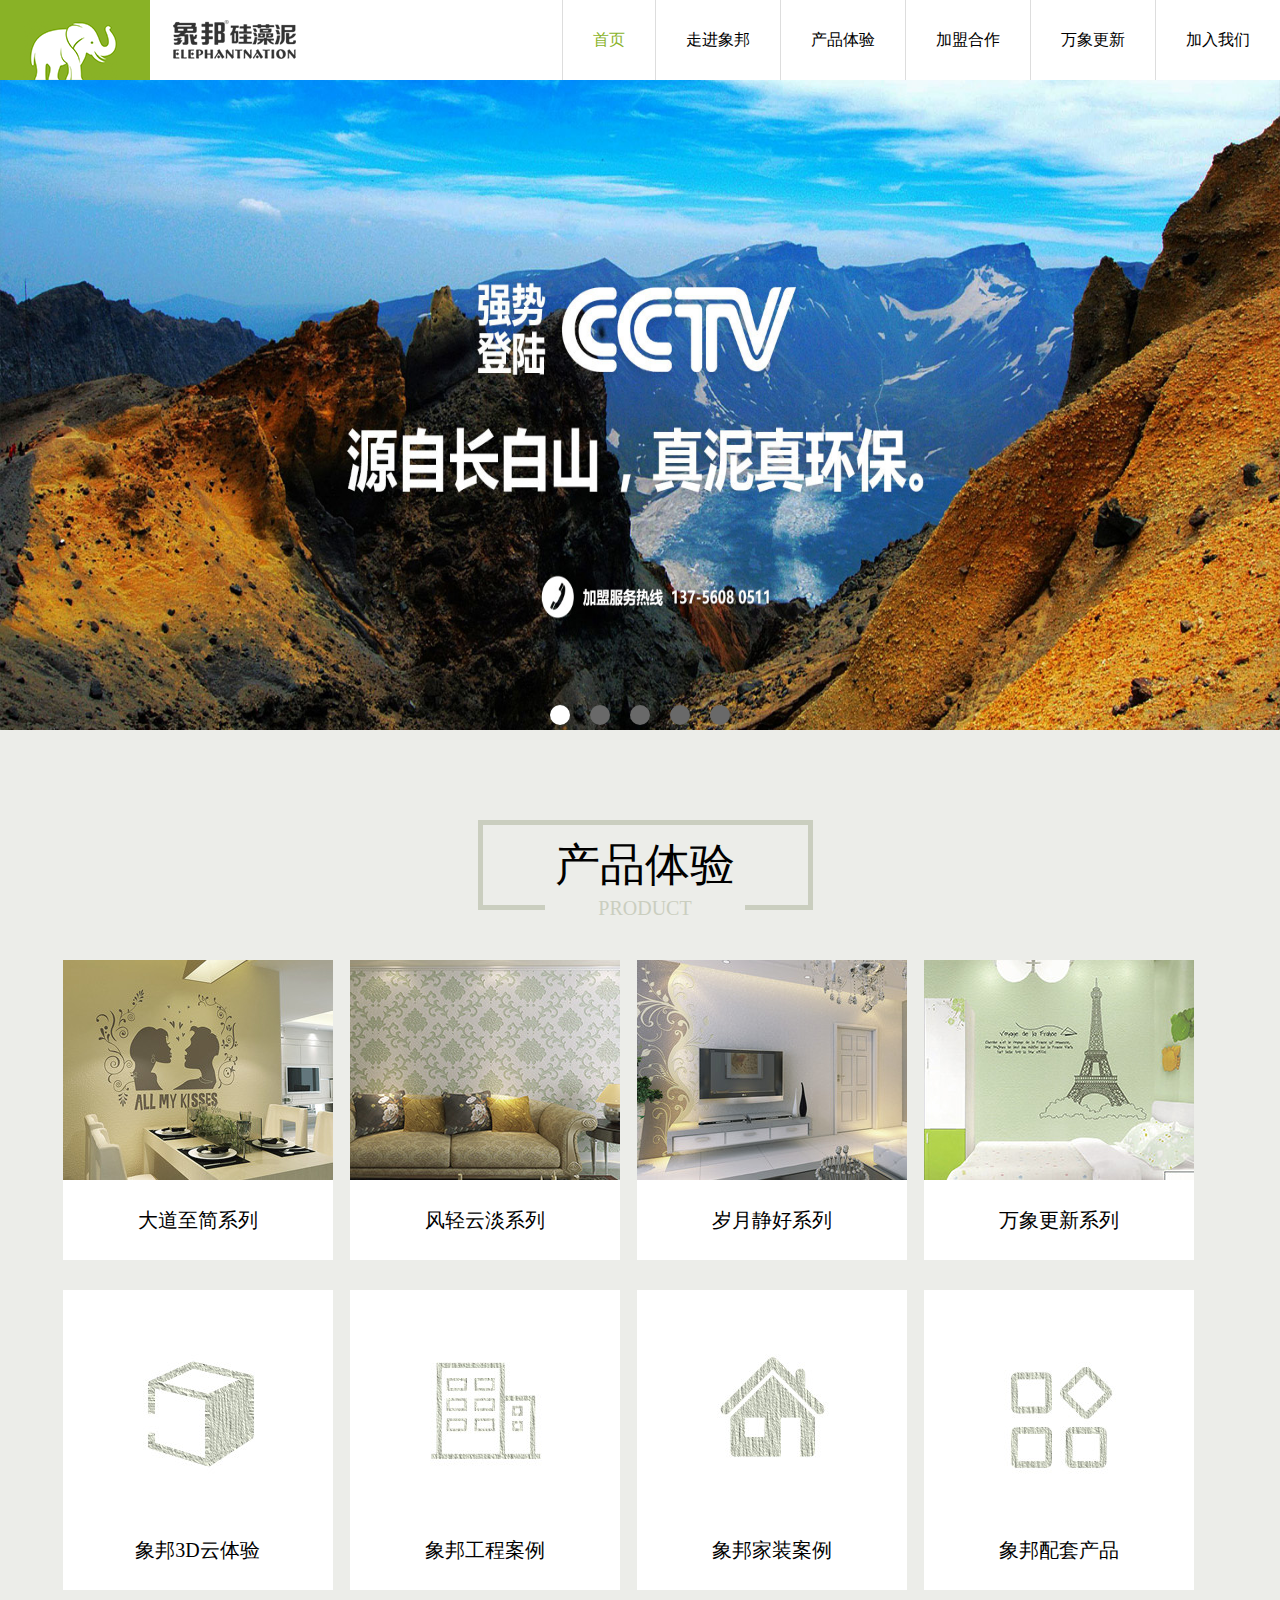
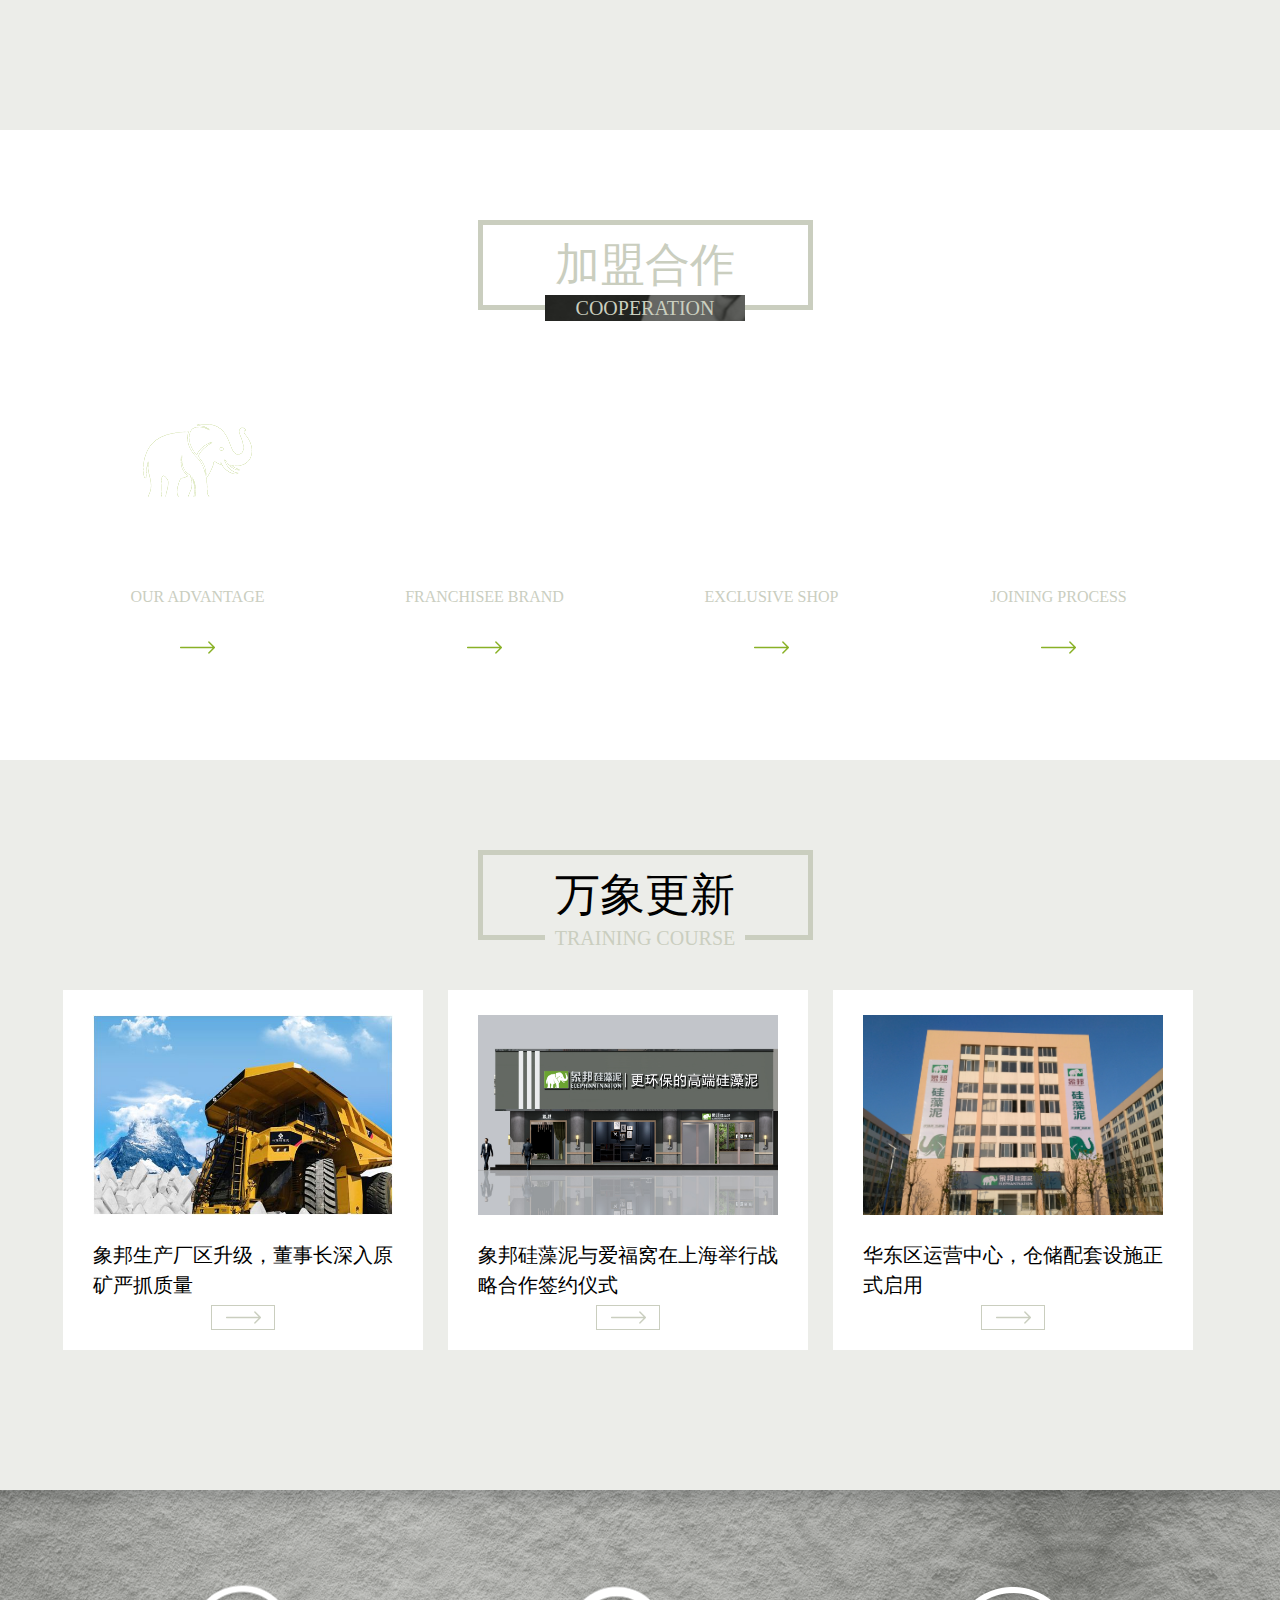
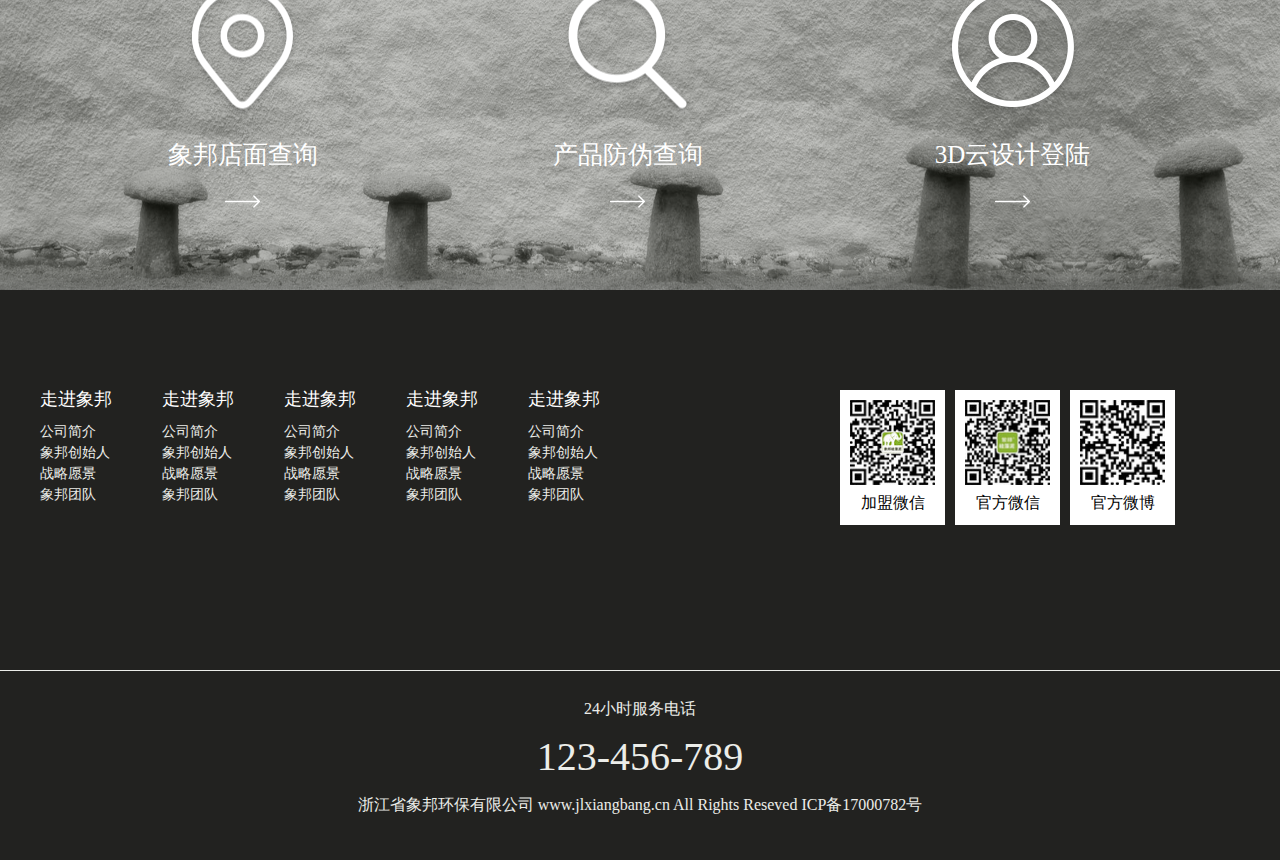
<file: html/index.html>
<!DOCTYPE html>
<html>
	<head>
		<meta charset="UTF-8">
		<meta name="author" content="WangXiaoKai"/>
		<title>首页</title>
		<link rel="stylesheet" href="../css/reset.css" />
		<link rel="stylesheet" type="text/css" href="../css/index.css"/>
	</head>
	<body>
		<div id="bigDiv">
			<!--头部导航栏开始-->
			<header>
				<img src="../imgs/logo.png"/>
				<ul>
					<li ><a href="index.html" style="color: #89B227;"><b>首页</b></a></li>
					<li><a href="introduce.html"><b>走进象邦</b></a></li>
					<li><a href="product.html"><b>产品体验</b></a></li>
					<li><a href="#"><b>加盟合作</b></a></li>
					<li><a href="#"><b>万象更新</b></a></li>
					<li><a href="#"><b>加入我们</b></a></li>
				</ul>
			</header>
			<!--导航栏结束-->
			<!--轮播图开始-->
			<section id="section01">
				<div>
					<a href="#"><img src="../imgs/1494207839.jpg"/></a>
					<a href="#"><img src="../imgs/1494207847.jpg"/></a>
					<a href="#"><img src="../imgs/1496745794.jpg"/></a>
					<a href="#"><img src="../imgs/1496747704.jpg"/></a>
					<a href="#"><img src="../imgs/1496748729.jpg"/></a>
					<a href="#"><img src="../imgs/1494207839.jpg"/></a>
				</div>
				<ul class="yuanDian">
					<li  style="background-color: white;"><a href="javascript:void(0)"></a></li>
					<li><a href="javascript:void(0)"></a></li>
					<li><a href="javascript:void(0)"></a></li>
					<li><a href="javascript:void(0)"></a></li>
					<li><a href="javascript:void(0)"></a></li>
				</ul>
			</section>
			<!--轮播图结束-->
			<!--产品体验区开始-->
			<section id="section02">
				<div class="big">
					<b>产品体验</b>
					<div class="small">
						<b>PRODUCT</b>
					</div>
				</div>
				<div class="show1">
					<ul>
						<a href="#">
							<li>
								<div><img src="../imgs/img1.jpg"/></div>
								<p>大道至简系列</p>
							</li>
						</a>
						<a href="#">
							<li>
								<div><img src="../imgs/img2.jpg"/></div>
								<p>风轻云淡系列</p>
							</li>
						</a>
						<a href="">
							<li>
								<div><img src="../imgs/img3.jpg"/></div>
								<p>岁月静好系列</p>
							</li>
						</a>
						<a href="#">
							<li>
								<div><img src="../imgs/img4.jpg"/></div>
								<p>万象更新系列</p>
							</li>
						</a>
					</ul>
				</div>
				<div class="show2">
					<ul>
						<a href="#">
							<li>
								<div><img src="../imgs/img5.jpg" id="pic5"/></div>
								<p>象邦3D云体验</p>
							</li>
						</a>
						<a href="#">
							<li>
								<div><img src="../imgs/img6.jpg" id="pic6"/></div>
								<p>象邦工程案例</p>
							</li>
						</a>
						<a href="">
							<li>
								<div><img src="../imgs/img7.jpg" id="pic7"/></div>
								<p>象邦家装案例</p>
							</li>
						</a>
						<a href="#">
							<li>
								<div><img src="../imgs/img8.jpg" id="pic8"/></div>
								<p>象邦配套产品</p>
							</li>
						</a>
					</ul>
				</div>
			</section>
			<!--产品体验区结束-->
			<!--加盟合作区开始-->
			<section id="section03">
				<div class="big">
					<b>加盟合作</b>
					<div class="small">
						<b>COOPERATION</b>
					</div>
				</div>
				<ul class="show">
					<a href="#">
						<li class="li1">
							<div class="pic1" style="background: url(../imgs/icon1.png) center center no-repeat"></div>
							<div class="foot">
								<p>OUR ADVANTAGE</p>
								<div style="background: url(../imgs/jt.png) center center no-repeat;"></div>
							</div>
						</li>
					</a>
					<a href="#">
						<li class="li2">
							<div class="pic2" style="background: url(../imgs/icon2.png) center center no-repeat"></div>
							<div class="foot">
								<p>FRANCHISEE BRAND</p>
								<div style="background: url(../imgs/jt.png) center center no-repeat;"></div>
							</div>
						</li>
					</a>
					<a href="#">
						<li class="li3">
							<div class="pic3" style="background: url(../imgs/icon3.png) center center no-repeat"></div>
							<div class="foot">
								<p>EXCLUSIVE SHOP</p>
								<div style="background: url(../imgs/jt.png) center center no-repeat;"></div>
							</div>
						</li>
					</a>
					<a href="#">
						<li class="li4">
							<div class="pic4" style="background: url(../imgs/icon4.png) center center no-repeat"></div>
							<div class="foot">
								<p>JOINING PROCESS</p>
								<div style="background: url(../imgs/jt.png) center center no-repeat;"></div>
							</div>
						</li>
					</a>
				</ul>
			</section>
			<!--加盟合作区结束-->
			<!--万象更新区开始-->
			<section id="section04">
				<div class="big">
					<b>万象更新</b>
					<div class="small">
						<b>TRAINING COURSE</b>
					</div>
				</div>
				<ul class="show">
					<li>
						<div class="pic" style="background: url(../imgs/1496749222.jpg) no-repeat;  background-size:100%100%;"></div>
						<p>象邦生产厂区升级，董事长深入原矿严抓质量</p>
						<div class="jt jt1"></div>
						<a href="#"></a>
					</li>
					<li>
						<div class="pic" style="background: url(../imgs/1496749773.jpg) no-repeat;  background-size:100%100%;"></div>
						<p>象邦硅藻泥与爱福窝在上海举行战略合作签约仪式</p>
						<div class="jt jt2"></div>
						<a href="#"></a>
					</li>
					<li>
						<div class="pic" style="background: url(../imgs/1496909554.jpg) no-repeat;  background-size:100%100%;"></div>
						<p>华东区运营中心，仓储配套设施正式启用</p>
						<div class="jt jt3"></div>
						<a href="#"></a>
					</li>
				</ul>
			</section>
			<!--万象更新区结束-->
			<!--查询区域开始-->
			<section id="section05">
				<ul>
					<li>
						<a href="#">
							<div class="icon icon1"></div>
							<div class="wenzi"><b>象邦店面查询</b></div>
							<div class="jt"></div>
						</a>
					</li>
					<li>
						<a href="#">
							<div class="icon icon2"></div>
							<div class="wenzi"><b>产品防伪查询</b></div>
							<div class="jt"></div>
						</a>
					</li>
					<li>
						<a href="#">
							<div class="icon icon3"></div>
							<div class="wenzi"><b>3D云设计登陆</b></div>
							<div class="jt"></div>
						</a>
					</li>
				</ul>
			</section>
			<!--查询区域结束-->
			<!--页脚部分开始-->
			<footer>
				<div class="foot1">
					<div class="contain">
						<aside class="left">
							<dl>
								<dt><a href="#"><b>走进象邦</b></a></dt>
								<dd><a href="#">公司简介</a></dd>
								<dd><a href="#">象邦创始人</a></dd>
								<dd><a href="#">战略愿景</a></dd>
								<dd><a href="#">象邦团队</a></dd>
							</dl>
							<dl>
								<dt><a href="#"><b>走进象邦</b></a></dt>
								<dd><a href="#">公司简介</a></dd>
								<dd><a href="#">象邦创始人</a></dd>
								<dd><a href="#">战略愿景</a></dd>
								<dd><a href="#">象邦团队</a></dd>
							</dl>
							<dl>
								<dt><a href="#"><b>走进象邦</b></a></dt>
								<dd><a href="#">公司简介</a></dd>
								<dd><a href="#">象邦创始人</a></dd>
								<dd><a href="#">战略愿景</a></dd>
								<dd><a href="#">象邦团队</a></dd>
							</dl>
							<dl>
								<dt><a href="#"><b>走进象邦</b></a></dt>
								<dd><a href="#">公司简介</a></dd>
								<dd><a href="#">象邦创始人</a></dd>
								<dd><a href="#">战略愿景</a></dd>
								<dd><a href="#">象邦团队</a></dd>
							</dl>
							<dl>
								<dt><a href="#"><b>走进象邦</b></a></dt>
								<dd><a href="#">公司简介</a></dd>
								<dd><a href="#">象邦创始人</a></dd>
								<dd><a href="#">战略愿景</a></dd>
								<dd><a href="#">象邦团队</a></dd>
							</dl>
						</aside>
						<aside class="right">
							<ul>
								<li>
									<div class="ewm" style="background: url(../imgs/ewm1.jpg) no-repeat;background-size: 100% 100%;"></div>
									<p>加盟微信</p>
								</li>
								<li>
									<div class="ewm" style="background: url(../imgs/ewm2.jpg) no-repeat;background-size: 100% 100%;"></div>
									<p>官方微信</p>
								</li>
								<li>
									<div class="ewm" style="background: url(../imgs/ewm3.jpg) no-repeat;background-size: 100% 100%;"></div>
									<p>官方微博</p>
								</li>
							</ul>
						</aside>
					</div>
				</div>
				<div class="foot2">
					<div class="contain">
						<p style="margin-top: 30px;">24小时服务电话</p>
						<p style="font-size: 40px;margin-top: 20px;">123-456-789</p>
						<p style="margin-top: 20px;">浙江省象邦环保有限公司 www.jlxiangbang.cn All Rights Reseved ICP备17000782号</p>
					</div>
				</div>
			</footer>
			<!--页脚部分结束-->
		</div>
		<script src="../js/jquery-3.2.1.min.js" type="text/javascript"></script>
		<script src="../js/index.js" type="text/javascript"></script>
	</body>
</html>
</file>
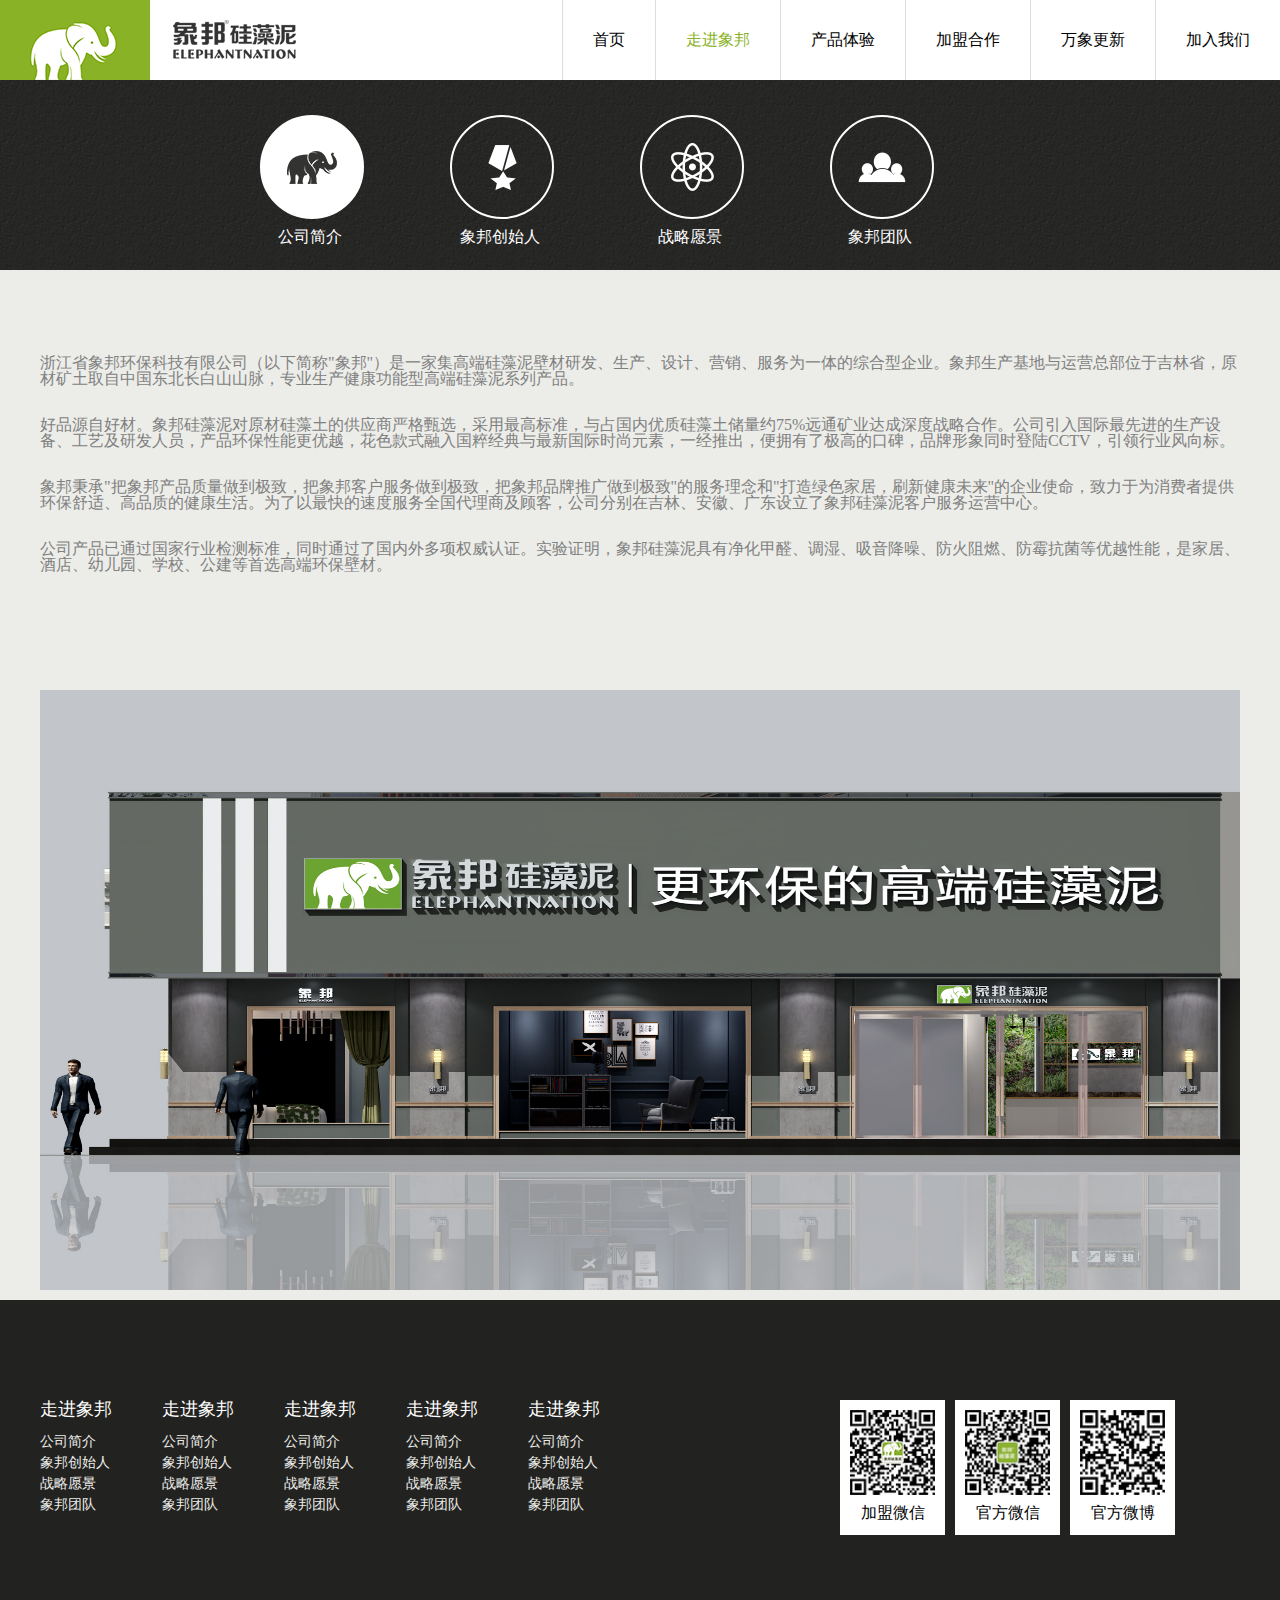
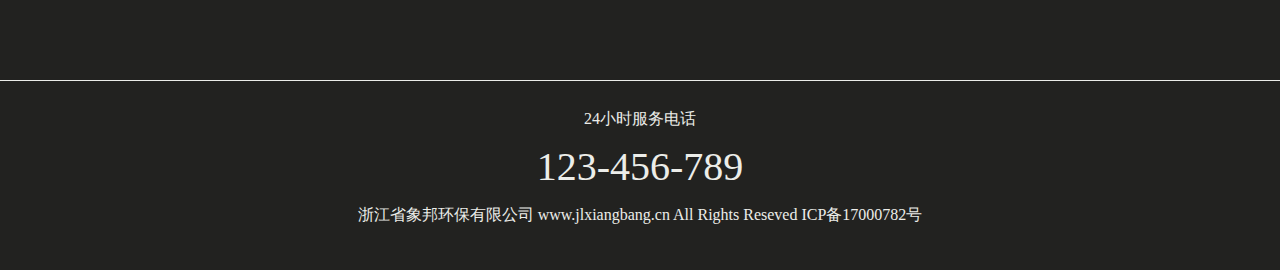
<file: html/introduce.html>
<!DOCTYPE html>
<html>
	<head>
		<meta charset="UTF-8">
		<title>走进象邦</title>
		<link rel="stylesheet" href="../css/reset.css" />
		<link rel="stylesheet" type="text/css" href="../css/index.css"/>
	</head>
	<body>
		<div id="bigDiv">
			<!--导航栏开始-->
			<header>
				<img src="../imgs/logo.png"/>
				<ul>
					<li><a href="index.html"><b>首页</b></a></li>
					<li><a href="introduce.html" style="color: #89B227;"><b>走进象邦</b></a></li>
					<li><a href="product.html"><b>产品体验</b></a></li>
					<li><a href="#"><b>加盟合作</b></a></li>
					<li><a href="#"><b>万象更新</b></a></li>
					<li><a href="#"><b>加入我们</b></a></li>
				</ul>
			</header>
			<!--导航栏结束-->
			<!--页内切换logo开始-->
			<section id="section10">
				<ul>
					<li>
						<a href="javascript:void(0)">
							<div class="pic1 pic"></div>
							<p>公司简介</p>
						</a>
					</li>
					<li>
						<a href="javascript:void(0)">
							<div class="pic2 pic"></div>
							<p>象邦创始人</p>
						</a>
					</li>
					<li>
						<a href="javascript:void(0)">
							<div class="pic3 pic"></div>
							<p>战略愿景</p>
						</a>
					</li>
					<li>
						<a href="javascript:void(0)">
							<div class="pic4 pic"></div>
							<p>象邦团队</p>
						</a>
					</li>
				</ul>
			</section>
			<!--页内切换logo结束-->
			<!--介绍区域开始-->
			<section id="section11" class="introduce">
				<div class="text">
					<p>浙江省象邦环保科技有限公司（以下简称"象邦"）是一家集高端硅藻泥壁材研发、生产、设计、营销、服务为一体的综合型企业。象邦生产基地与运营总部位于吉林省，原材矿土取自中国东北长白山山脉，专业生产健康功能型高端硅藻泥系列产品。</p>
					<p>好品源自好材。象邦硅藻泥对原材硅藻土的供应商严格甄选，采用最高标准，与占国内优质硅藻土储量约75%远通矿业达成深度战略合作。公司引入国际最先进的生产设备、工艺及研发人员，产品环保性能更优越，花色款式融入国粹经典与最新国际时尚元素，一经推出，便拥有了极高的口碑，品牌形象同时登陆CCTV，引领行业风向标。</p>
					<p>象邦秉承"把象邦产品质量做到极致，把象邦客户服务做到极致，把象邦品牌推广做到极致"的服务理念和"打造绿色家居，刷新健康未来"的企业使命，致力于为消费者提供环保舒适、高品质的健康生活。为了以最快的速度服务全国代理商及顾客，公司分别在吉林、安徽、广东设立了象邦硅藻泥客户服务运营中心。</p>
					<p>公司产品已通过国家行业检测标准，同时通过了国内外多项权威认证。实验证明，象邦硅藻泥具有净化甲醛、调湿、吸音降噪、防火阻燃、防霉抗菌等优越性能，是家居、酒店、幼儿园、学校、公建等首选高端环保壁材。</p>
				</div>
				<div class="pic"></div>
			</section>
			<section id="section12" class="introduce">
				<div class="text" style="color: black;">
					<p>浙江省象邦环保科技有限公司（以下简称"象邦"）是一家集高端硅藻泥壁材研发、生产、设计、营销、服务为一体的综合型企业。象邦生产基地与运营总部位于吉林省，原材矿土取自中国东北长白山山脉，专业生产健康功能型高端硅藻泥系列产品。</p>
					<p>好品源自好材。象邦硅藻泥对原材硅藻土的供应商严格甄选，采用最高标准，与占国内优质硅藻土储量约75%远通矿业达成深度战略合作。公司引入国际最先进的生产设备、工艺及研发人员，产品环保性能更优越，花色款式融入国粹经典与最新国际时尚元素，一经推出，便拥有了极高的口碑，品牌形象同时登陆CCTV，引领行业风向标。</p>
					<p>象邦秉承"把象邦产品质量做到极致，把象邦客户服务做到极致，把象邦品牌推广做到极致"的服务理念和"打造绿色家居，刷新健康未来"的企业使命，致力于为消费者提供环保舒适、高品质的健康生活。为了以最快的速度服务全国代理商及顾客，公司分别在吉林、安徽、广东设立了象邦硅藻泥客户服务运营中心。</p>
					<p>公司产品已通过国家行业检测标准，同时通过了国内外多项权威认证。实验证明，象邦硅藻泥具有净化甲醛、调湿、吸音降噪、防火阻燃、防霉抗菌等优越性能，是家居、酒店、幼儿园、学校、公建等首选高端环保壁材。</p>
				</div>
				<div class="pic" style="background-image: url(../imgs/bg8.jpg);"></div>
			</section>
			<section id="section13" class="introduce">
				<div class="text" style="color: green;">
					<p>浙江省象邦环保科技有限公司（以下简称"象邦"）是一家集高端硅藻泥壁材研发、生产、设计、营销、服务为一体的综合型企业。象邦生产基地与运营总部位于吉林省，原材矿土取自中国东北长白山山脉，专业生产健康功能型高端硅藻泥系列产品。</p>
					<p>好品源自好材。象邦硅藻泥对原材硅藻土的供应商严格甄选，采用最高标准，与占国内优质硅藻土储量约75%远通矿业达成深度战略合作。公司引入国际最先进的生产设备、工艺及研发人员，产品环保性能更优越，花色款式融入国粹经典与最新国际时尚元素，一经推出，便拥有了极高的口碑，品牌形象同时登陆CCTV，引领行业风向标。</p>
					<p>象邦秉承"把象邦产品质量做到极致，把象邦客户服务做到极致，把象邦品牌推广做到极致"的服务理念和"打造绿色家居，刷新健康未来"的企业使命，致力于为消费者提供环保舒适、高品质的健康生活。为了以最快的速度服务全国代理商及顾客，公司分别在吉林、安徽、广东设立了象邦硅藻泥客户服务运营中心。</p>
					<p>公司产品已通过国家行业检测标准，同时通过了国内外多项权威认证。实验证明，象邦硅藻泥具有净化甲醛、调湿、吸音降噪、防火阻燃、防霉抗菌等优越性能，是家居、酒店、幼儿园、学校、公建等首选高端环保壁材。</p>
				</div>
				<div class="pic"></div>
			</section>
			<section id="section14" class="introduce">
				<div class="text" style="color: red;">
					<p>浙江省象邦环保科技有限公司（以下简称"象邦"）是一家集高端硅藻泥壁材研发、生产、设计、营销、服务为一体的综合型企业。象邦生产基地与运营总部位于吉林省，原材矿土取自中国东北长白山山脉，专业生产健康功能型高端硅藻泥系列产品。</p>
					<p>好品源自好材。象邦硅藻泥对原材硅藻土的供应商严格甄选，采用最高标准，与占国内优质硅藻土储量约75%远通矿业达成深度战略合作。公司引入国际最先进的生产设备、工艺及研发人员，产品环保性能更优越，花色款式融入国粹经典与最新国际时尚元素，一经推出，便拥有了极高的口碑，品牌形象同时登陆CCTV，引领行业风向标。</p>
					<p>象邦秉承"把象邦产品质量做到极致，把象邦客户服务做到极致，把象邦品牌推广做到极致"的服务理念和"打造绿色家居，刷新健康未来"的企业使命，致力于为消费者提供环保舒适、高品质的健康生活。为了以最快的速度服务全国代理商及顾客，公司分别在吉林、安徽、广东设立了象邦硅藻泥客户服务运营中心。</p>
					<p>公司产品已通过国家行业检测标准，同时通过了国内外多项权威认证。实验证明，象邦硅藻泥具有净化甲醛、调湿、吸音降噪、防火阻燃、防霉抗菌等优越性能，是家居、酒店、幼儿园、学校、公建等首选高端环保壁材。</p>
				</div>
				<div class="pic" style="background-image: url(../imgs/bg8.jpg);"></div>
			</section>
			<!--介绍区域结束-->
			<!--页脚部分开始-->
			<footer>
				<div class="foot1">
						<div class="contain">
							<aside class="left">
								<dl>
									<dt><a href="#"><b>走进象邦</b></a></dt>
									<dd><a href="#">公司简介</a></dd>
									<dd><a href="#">象邦创始人</a></dd>
									<dd><a href="#">战略愿景</a></dd>
									<dd><a href="#">象邦团队</a></dd>
								</dl>
								<dl>
									<dt><a href="#"><b>走进象邦</b></a></dt>
									<dd><a href="#">公司简介</a></dd>
									<dd><a href="#">象邦创始人</a></dd>
									<dd><a href="#">战略愿景</a></dd>
									<dd><a href="#">象邦团队</a></dd>
								</dl>
								<dl>
									<dt><a href="#"><b>走进象邦</b></a></dt>
									<dd><a href="#">公司简介</a></dd>
									<dd><a href="#">象邦创始人</a></dd>
									<dd><a href="#">战略愿景</a></dd>
									<dd><a href="#">象邦团队</a></dd>
								</dl>
								<dl>
									<dt><a href="#"><b>走进象邦</b></a></dt>
									<dd><a href="#">公司简介</a></dd>
									<dd><a href="#">象邦创始人</a></dd>
									<dd><a href="#">战略愿景</a></dd>
									<dd><a href="#">象邦团队</a></dd>
								</dl>
								<dl>
									<dt><a href="#"><b>走进象邦</b></a></dt>
									<dd><a href="#">公司简介</a></dd>
									<dd><a href="#">象邦创始人</a></dd>
									<dd><a href="#">战略愿景</a></dd>
									<dd><a href="#">象邦团队</a></dd>
								</dl>
							</aside>
							<aside class="right">
								<ul>
									<li>
										<div class="ewm" style="background: url(../imgs/ewm1.jpg) no-repeat;background-size: 100% 100%;"></div>
										<p>加盟微信</p>
									</li>
									<li>
										<div class="ewm" style="background: url(../imgs/ewm2.jpg) no-repeat;background-size: 100% 100%;"></div>
										<p>官方微信</p>
									</li>
									<li>
										<div class="ewm" style="background: url(../imgs/ewm3.jpg) no-repeat;background-size: 100% 100%;"></div>
										<p>官方微博</p>
									</li>
								</ul>
							</aside>
						</div>
					</div>
					<div class="foot2">
						<div class="contain">
							<p style="margin-top: 30px;">24小时服务电话</p>
							<p style="font-size: 40px;margin-top: 20px;">123-456-789</p>
							<p style="margin-top: 20px;">浙江省象邦环保有限公司 www.jlxiangbang.cn All Rights Reseved ICP备17000782号</p>
						</div>
					</div>
			</footer>
			<!--页脚部分结束-->
		</div>
		<script type="text/javascript" src="../js/jquery-3.2.1.min.js" ></script>
		<script type="text/javascript" src="../js/index.js" ></script>
	</body>
</html>
</file>
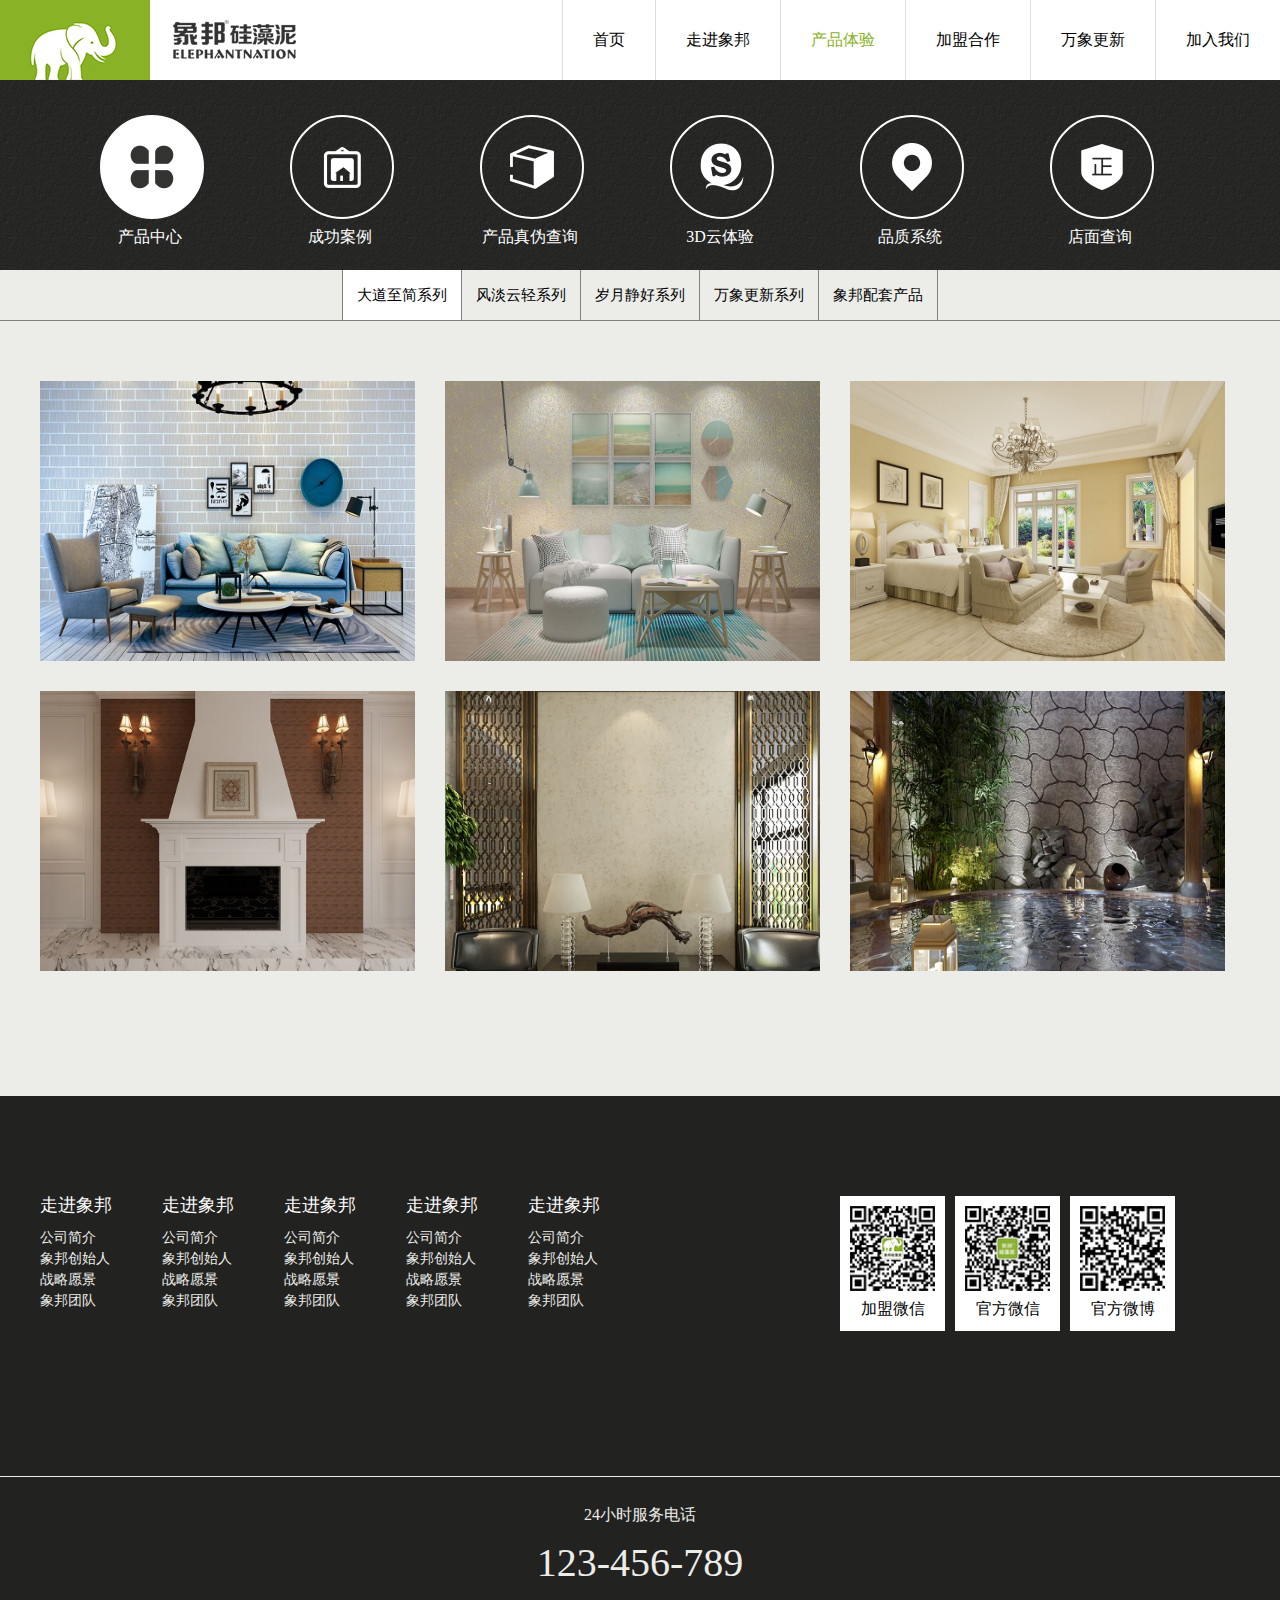
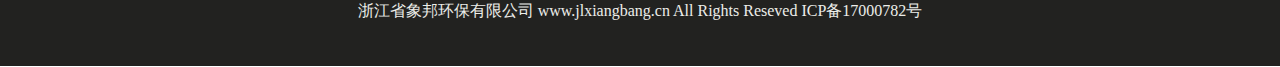
<file: html/product.html>
<!DOCTYPE html>
<html>
	<head>
		<meta charset="UTF-8">
		<title>产品体验</title>
		<link rel="stylesheet" href="../css/reset.css" />
		<link rel="stylesheet" type="text/css" href="../css/index.css"/>
	</head>
	<body>
		<div id="bigDiv">
			<!--头部导航栏开始-->
			<header>
				<img src="../imgs/logo.png"/>
				<ul>
					<li ><a href="index.html"><b>首页</b></a></li>
					<li><a href="introduce.html"><b>走进象邦</b></a></li>
					<li><a href="product.html" style="color: #89B227;"><b>产品体验</b></a></li>
					<li><a href="#"><b>加盟合作</b></a></li>
					<li><a href="#"><b>万象更新</b></a></li>
					<li><a href="#"><b>加入我们</b></a></li>
				</ul>
			</header>
			<!--导航栏结束-->
			<!--logo图标区开始-->
			<section id="section20">
				<ul>
					<li>
						<a>
							<div class="pic1"></div>
							<p>产品中心</p>
						</a>
					</li>
					<li>
						<a>
							<div class="pic2"></div>
							<p>成功案例</p>
						</a>
					</li>
					<li>
						<a>
							<div class="pic3"></div>
							<p>产品真伪查询</p>
						</a>
					</li>
					<li>
						<a>
							<div class="pic4"></div>
							<p>3D云体验</p>
						</a>
					</li>
					<li>
						<a>
							<div class="pic5"></div>
							<p>品质系统</p>
						</a>
					</li>
					<li>
						<a>
							<div class="pic6"></div>
							<p>店面查询</p>
						</a>
					</li>
				</ul>
			</section>
			<!--logo图标区结束-->
			<!--产品标签区开始-->
			<section id="section21">
				<ul>
					<li style="background-color: white;"><a href="#">大道至简系列</a></li>
					<li><a href="#">风淡云轻系列</a></li>
					<li><a href="#">岁月静好系列</a></li>
					<li><a href="#">万象更新系列</a></li>
					<li style="border-right: 1px solid gray;"><a href="#">象邦配套产品</a></li>
				</ul>
			</section>
			<!--标签区结束-->
			<!--产品展示区开始-->
			<section id="section22">
				<ul>
					<li>
						<a href="#">
							<div style="background: url(../imgs/1492940514.jpg) no-repeat;background-size: 100% 100%;"></div>
							<div class="hover1 hover">
								<div style="background: url(../imgs/jt2_hover.png) no-repeat;background-size: 100% 100%;"></div>
								<p>陶文砖意</p>
							</div>
						</a>
					</li>
					<li>
						<a href="#">
							<div style="background: url(../imgs/1492940385.jpg) no-repeat;background-size: 100% 100%;"></div>
							<div class="hover2 hover">
								<div style="background: url(../imgs/jt2_hover.png) no-repeat;background-size: 100% 100%;"></div>
								<p>闪金闪银</p>
							</div>
						</a>
					</li>
					<li>
						<a href="#">
							<div style="background: url(../imgs/1492940221.jpg) no-repeat;background-size: 100% 100%;"></div>
							<div class="hover3 hover">
								<div style="background: url(../imgs/jt2_hover.png) no-repeat;background-size: 100% 100%;"></div>
								<p>米洞石</p>
							</div>
						</a>
					</li>
					<li>
						<a href="#">
							<div style="background: url(../imgs/1492940194.jpg) no-repeat;background-size: 100% 100%;"></div>
							<div class="hover4 hover">
								<div style="background: url(../imgs/jt2_hover.png) no-repeat;background-size: 100% 100%;"></div>
								<p>罗马洞洞石</p>
							</div>
						</a>
					</li>
					<li>
						<a href="#">
							<div style="background: url(../imgs/1492940140.jpg) no-repeat;background-size: 100% 100%;"></div>
							<div class="hover5 hover">
								<div style="background: url(../imgs/jt2_hover.png) no-repeat;background-size: 100% 100%;"></div>
								<p>锦绣</p>
							</div>
						</a>
					</li>
					<li>
						<a href="#">
							<div style="background: url(../imgs/1492940084.jpg) no-repeat;background-size: 100% 100%;"></div>
							<div class="hover6 hover">
								<div style="background: url(../imgs/jt2_hover.png) no-repeat;background-size: 100% 100%;"></div>
								<p>汉唐石</p>
							</div>
						</a>
					</li>
				</ul>
			</section>
			<!--产品展示区结束-->
			<!--页脚部分开始-->
			<footer>
				<div class="foot1">
					<div class="contain">
						<aside class="left">
							<dl>
								<dt><a href="#"><b>走进象邦</b></a></dt>
								<dd><a href="#">公司简介</a></dd>
								<dd><a href="#">象邦创始人</a></dd>
								<dd><a href="#">战略愿景</a></dd>
								<dd><a href="#">象邦团队</a></dd>
							</dl>
							<dl>
								<dt><a href="#"><b>走进象邦</b></a></dt>
								<dd><a href="#">公司简介</a></dd>
								<dd><a href="#">象邦创始人</a></dd>
								<dd><a href="#">战略愿景</a></dd>
								<dd><a href="#">象邦团队</a></dd>
							</dl>
							<dl>
								<dt><a href="#"><b>走进象邦</b></a></dt>
								<dd><a href="#">公司简介</a></dd>
								<dd><a href="#">象邦创始人</a></dd>
								<dd><a href="#">战略愿景</a></dd>
								<dd><a href="#">象邦团队</a></dd>
							</dl>
							<dl>
								<dt><a href="#"><b>走进象邦</b></a></dt>
								<dd><a href="#">公司简介</a></dd>
								<dd><a href="#">象邦创始人</a></dd>
								<dd><a href="#">战略愿景</a></dd>
								<dd><a href="#">象邦团队</a></dd>
							</dl>
							<dl>
								<dt><a href="#"><b>走进象邦</b></a></dt>
								<dd><a href="#">公司简介</a></dd>
								<dd><a href="#">象邦创始人</a></dd>
								<dd><a href="#">战略愿景</a></dd>
								<dd><a href="#">象邦团队</a></dd>
							</dl>
						</aside>
						<aside class="right">
							<ul>
								<li>
									<div class="ewm" style="background: url(../imgs/ewm1.jpg) no-repeat;background-size: 100% 100%;"></div>
									<p>加盟微信</p>
								</li>
								<li>
									<div class="ewm" style="background: url(../imgs/ewm2.jpg) no-repeat;background-size: 100% 100%;"></div>
									<p>官方微信</p>
								</li>
								<li>
									<div class="ewm" style="background: url(../imgs/ewm3.jpg) no-repeat;background-size: 100% 100%;"></div>
									<p>官方微博</p>
								</li>
							</ul>
						</aside>
					</div>
				</div>
				<div class="foot2">
					<div class="contain">
						<p style="margin-top: 30px;">24小时服务电话</p>
						<p style="font-size: 40px;margin-top: 20px;">123-456-789</p>
						<p style="margin-top: 20px;">浙江省象邦环保有限公司 www.jlxiangbang.cn All Rights Reseved ICP备17000782号</p>
					</div>
				</div>
			</footer>
			<!--页脚部分结束-->
		</div>
		<script type="text/javascript" src="../js/jquery-3.2.1.min.js" ></script>
		<script type="text/javascript" src="../js/index.js" ></script>
	</body>
</html>
</file>
<file: css/index.css>
.bigDiv{
	position: relative;
}
/*header部分开始*/
header{
	width: 100%;
	height: 80px;
	background-color: #FFFFFF;
	position: fixed;
	top: 0px;
	z-index: 2000;
}
header img{
	float: left;
	margin-left: 0;
	height: 100%;
}

header ul{
	height: 80px;
	float: right;
	position: absolute;
	right: 0;
	display: block;
}
header ul li{
	height: 80px;
	line-height: 80px;
	border-left: 1px solid #DDDDDD;
	font-family: "微软雅黑";
	float: left;
	list-style-type: none;
	padding-left: 30px;
	padding-right: 30px;
}
header ul li a{
	text-decoration: none;
	color: #000000;
}
header ul li a:hover{
	color: #89B227;
}
/*header部分结束*/
/*轮播图部分开始*/
#section01{
	width: 100%;
	height: 650px;
	display: block;
	position: relative;
	margin-top: 80px;
	overflow: hidden;
}
#section01 div{
	width: 600%;
	position: absolute;
	left: 0px;
}
#section01 div img{
	float: left;
	width: 16.6666666666666666%;
	height: 650px;
}
#section01 .yuanDian{
	width: 220px;
	height: 20px;
	display: block;
	position: absolute;
	bottom: 5px;
	right: 0px;
	z-index: 50;
}
#section01 .yuanDian li{
	display: block;
	float: left;
	margin-left: 20px;
	list-style-type: none;
	width: 20px;
	height: 20px;
	background-color:dimgrey;
	border-radius: 50%;
	
}
#section01 .yuanDian li a{
	display: block;
	width: 20px;
	height: 20px;
	border-radius: 50%;
	z-index:-2;
}
#section01 .yuanDian li:hover{
	opacity: 0.6;
}
/*轮播图部分结束*/
/*产品体验区域开始*/
#section02{
	width: 100%;
	height: 1000px;
	background-color: #ECEDE9;
	display: block;
	position: relative;
}
#section02 .big{
	height: 80px;
	width: 325px;
	border: 5px solid #CACEBF;
	position: absolute;
	top: 90px;
	font-family: "微软雅黑";
	font-size: 45px;
	line-height: 80px;
	text-align: center;
}
#section02 .small{
	height:40px;
	width: 200px;
	background-color: #ECEDE9;
	font-size: 20px;
	line-height: 40px;
	color: #CACEBF;
	position: absolute;
	left: 62.5px;
	bottom: -23px;
}
#section02 .show1{
	width: 1155px;
	height: 300px;
	position: absolute;
	top: 230px;
}
#section02 .show1 ul,#section02 .show2 ul{
	list-style-type: none;
}
#section02 .show1 ul li,#section02 .show2 ul li{
	display: block;
	width: 270px;
	height: 300px;
	float: left;
	margin-right: 17px;
}
#section02 .show1 ul li p,#section02 .show2 ul li p{
	display: block;
	width: 270px;
	height: 80px;
	line-height: 80px;
	text-align: center;
	font-family: "微软雅黑";
	font-size: 20px;
	background-color: white;
	color: black;
}
#section02 .show1 ul li div,#section02 .show2 ul li div{
	width: 270px;
	height: 220px;
	overflow: hidden;
}
#section02 .show1 ul li div img{
	
	transition: 0.2s linear;
}
#section02 .show1 ul li div img:hover{
	transform: scale(1.1);
}
#section02 .show2{
	width: 1155px;
	height: 300px;
	position: absolute;
	top: 560px;
}
#section02 .show2 ul li div img{
	transition: 0.2s linear;
}
#section02 .show2 ul li div img:hover{
	transform: scale(1.2);
}
/*加盟合作区*/
#section03{
	width: 100%;
	height: 630px;
	position: relative;
}
#section03 .big{
	height: 80px;
	width: 325px;
	border: 5px solid #CACEBF;
	position: absolute;
	top: 90px;
	font-family: "微软雅黑";
	font-size: 45px;
	color: #CACEBF;
	line-height: 80px;
	text-align: center;
}
#section03 .small{
	height:40px;
	width: 200px;
	background: url(../imgs/bg2.png) center center no-repeat;
	font-size: 20px;
	line-height: 40px;
	color: #CACEBF;
	position: absolute;
	left: 62.5px;
	bottom: -23px;
}
#section03 ul{
	display: block;
	width: 1155px;
	height: 300px;
	position: absolute;
	top: 230px;
}
#section03 ul a li{
	display: block;
	width: 270px;
	height: 300px;
	float: left;
	margin-right: 17px;	
}
#section03 ul a li .pic1,#section03 ul a li .pic2,#section03 ul a li .pic3,#section03 ul a li .pic4{
	width: 200px;
	height: 200px;
	border-radius: 50%;
	margin: auto;
	transition: 0.5s ;
}
#section03 ul a li .pic1:hover,#section03 ul a li .pic2:hover,#section03 ul a li .pic3:hover,#section03 ul a li .pic4:hover{
	transform: rotate(360deg);
}
#section03 ul a li .foot{
	width: 270px;
	height: 100px;
	position: absolute;
	bottom: 3px;
}
#section03 ul a li .foot p{
	display: block;
	width: 270px;
	height: 80px;
	text-align: center;
	line-height: 80px;
	font-family: "微软雅黑";
	font-size: 16px;
	color: #CACEBF;
}
#section03 ul a li .foot div{
	display: block;
	width: 270px;
	height: 20px;
}
/*万象更新区域*/
#section04{
	width: 100%;
	height: 730px;
	background-color: #ecede9;
	position: relative;
}
#section04 .big{
	height: 80px;
	width: 325px;
	border: 5px solid #CACEBF;
	position: absolute;
	top: 90px;
	font-family: "微软雅黑";
	font-size: 45px;
	line-height: 80px;
	text-align: center;
}
#section04 .small{
	height:40px;
	width: 200px;
	background-color: #ECEDE9;
	font-size: 20px;
	line-height: 40px;
	color: #CACEBF;
	position: absolute;
	left: 62.5px;
	bottom: -23px;
}
#section04 ul{
	display: block;
	width: 1155px;
	height: 360px;
	position: absolute;
	top: 230px;
}
#section04 ul li{
	display: block;
	width: 360px;
	height: 360px;
	margin-right: 25px;
	float: left;
	background-color: white;
	color: black;
}
#section04 ul li:hover{
	color: #89b226;
}
#section04 ul li .pic{
	width: 300px;
	height: 200px;
	margin: 25px auto;
	overflow: hidden;
}
#section04 ul li p{
	display: block;
	width: 300px;
	height: 30px;
	line-height:30px;
	margin-left: 30px;
	font-family: "微软雅黑";
	font-size: 20px;
	background-color: white;
	
}
#section04 ul li .jt{
	width: 65px;
	height: 25px;
	margin: 35px auto;
}
#section04 ul li .jt1,#section04 ul li .jt2,#section04 ul li .jt3{
	background: url(../imgs/jt2.png) center center no-repeat;
}
#section04 ul li:hover .jt1,#section04 ul li:hover .jt2,#section04 ul li:hover .jt3{
	background: url(../imgs/jt2_hover.png) center center no-repeat;
}
#section04 a{
	display: block;
	width: 360px;
	height: 360px;
	position: absolute;
	top: 0;	
}
/*查询区域*/
#section05{
	width: 100%;
	height: 400px;
	background: url(../imgs/bg3.png) no-repeat;
	background-size: 100% 100%;
	position: relative;
}
#section05 ul{
	display: block;
	width: 1155px;
	height: 360px;
	position: absolute;
	top: 95px;
}
#section05 ul li{
	display: block;
	width: 360px;
	height: 360px;
	margin-right: 25px;
	float: left;
	color: black;
}
#section05 ul li a .icon{
	width: 130px;
	height: 130px;
	margin: auto;
}
#section05 ul li a .icon1{
	background: url(../imgs/icon5.png) center center no-repeat;
}
#section05 ul li a .icon2{
	background: url(../imgs/icon6.png) center center no-repeat;
}
#section05 ul li a .icon3{
	background: url(../imgs/icon7.png) center center no-repeat;
}
#section05 ul li:hover a .icon1{
	background: url(../imgs/icon5_hover.png) center center no-repeat;
}
#section05 ul li:hover a .icon2{
	background: url(../imgs/icon6_hover.png) center center no-repeat;
}
#section05 ul li:hover a .icon3{
	background: url(../imgs/icon7_hover.png) center center no-repeat;
}
#section05 ul li a{
	text-decoration: none;
}
#section05 ul li a .wenzi{
	font-family: "微软雅黑";
	font-size: 25px;
	color: white;
	width: 360px;
	height: 40px;
	line-height: 40px;
	text-align: center;
	margin-top: 20px;
}
#section05 ul li a .jt{
	width: 35px;
	height: 13px;
	margin: 20px auto;
	background: url(../imgs/jt3.png) center center no-repeat;
}
/*页脚部分*/
footer{
	width: 100%;
	height: 570px;
	background-color: #222220;
	position: relative;
}
footer .foot1{
	width: 100%;
	height: 380px;
	border-bottom: 0.1px solid #ecede9;
}
footer .foot1 .contain{
	width: 1200px;
	height: 300px;
	position: absolute;
	top: 100px;
}
footer .foot1 .left dl a{
	text-decoration: none;
}
footer .foot1 .left dl dt a{
	color: white;
	font-family: "微软雅黑";
	font-size: 18px;
}
footer .foot1 .left dl dd a{
	color: #ecede9;
	font-family: "微软雅黑";
	font-size: 14px;
}
footer .foot1 .left dl{
	display: block;
	float: left;
	margin-right: 50px;
}
footer .foot1 .left{
	display: block;
	position: absolute;
}
footer .foot1 .left dl dt{
	display: block;
	margin-bottom: 15px;
}
footer .foot1 .left dd{
	display: block;
	margin-bottom: 5px;
}
footer .foot1 .right{
	width: 400px;
	height: 300px;
	float: right;
}
footer .foot1 .right ul li{
	display: block;
	list-style-type: none;
	float: left;
	width: 105px;
	height:135px;
	margin-right: 10px;
	background-color: white;
	text-align: center;
}
footer .foot1 .right ul li .ewm{
	width: 85px;
	height: 85px;
	margin: 10px auto;
}
footer .foot2{
	width: 100%;
	height: 160px;
}
footer .foot2 .contain{
	width: 100%;
	height: 130px;
	margin-top: 20px;
	text-align: center;
}
footer .foot2 .contain p{
	color: #ecede9;
	display: block;
	margin-bottom: 5px;
}
/****************介绍页面**********************/
/*logo部分*/
#section10{
	width: 100%;
	height: 190px;
	background: url(../imgs/bg4.png) center center no-repeat;
	margin-top: 80px;
	position: relative;
}
#section10 ul{
	display: block;
	width: 760px;
	height: 140px;
	position: absolute;
}
#section10 ul li{
	display: block;
	list-style-type: none;
	float: left;
	width: 100px;
	height: 140px;
	margin-right: 90px;
}
#section10 ul li a{
	text-align: center;
	text-decoration: none;
	color: white;
	font-family: "微软雅黑";
}
#section10 ul li a div{
	width: 100px;
	height: 100px;
	border-radius: 50%;
	border: 2px solid white;
	margin-top: 35px;
	margin-bottom: 10px;
	overflow: hidden;
}
#section10 ul li a .pic1{
	background: url(../imgs/nav_icon18_hover.png) center center no-repeat;
}
#section10 ul li a .pic2{
	background: url(../imgs/nav_icon19.png) center center no-repeat;
}
#section10 ul li a .pic3{
	background: url(../imgs/nav_icon20.png) center center no-repeat;
}
#section10 ul li a .pic4{
	background: url(../imgs/nav_icon21.png) center center no-repeat;
}
#section10 ul li:hover a .pic{
	background-color: #5C5C5C;
}
/*介绍区域*/
.introduce{
	width: 100%;
	height: 1030px;
	background-color: #ecede9;
	display: block;
	position: relative;
}
.introduce .text{
	width: 1200px;
	height: 350px;
	position: absolute;
	top: 85px;
	color: gray;
	font-size: 16px;
}
.introduce .text p{
	display: block;
	margin-bottom: 30px;
}
.introduce .pic{
	width: 1200px;
	height: 600px;
	background: url(../imgs/1496749773.jpg) no-repeat;
	background-size: 100% 100%;
	position: absolute;
	top: 420px;
}
#section11{
	display: block;
}
#section12{
	display: none;
}
#section13{
	display: none;
}
#section14{
	display: none;
}
/****************产品体验区*********************/
#section20{
	width: 100%;
	height: 190px;
	background: url(../imgs/bg4.png) center center no-repeat;
	margin-top: 80px;
	position: relative;
}
#section20 ul{
	display: block;
	width: 1140px;
	height: 160px;
	position: absolute;
}
#section20 ul li{
	display: block;
	list-style-type: none;
	float: left;
	width: 100px;
	height: 140px;
	margin-right: 90px;
}
#section20 ul li a{
	text-align: center;
	text-decoration: none;
	color: white;
	font-family: "微软雅黑";
}
#section20 ul li a div{
	width: 100px;
	height: 100px;
	border-radius: 50%;
	border: 2px solid white;
	margin-top: 35px;
	margin-bottom: 10px;
	overflow: hidden;
}
#section20 ul li a .pic1{
	background: url(../imgs/nav_icon1_hover.png) center center no-repeat;
	background-color: white;
}
#section20 ul li a .pic2{
	background: url(../imgs/nav_icon2.png) center center no-repeat;
}
#section20 ul li a .pic3{
	background: url(../imgs/nav_icon3.png) center center no-repeat;
}
#section20 ul li a .pic4{
	background: url(../imgs/nav_icon4.png) center center no-repeat;
}
#section20 ul li a .pic5{
	background: url(../imgs/nav_icon5.png) center center no-repeat;
}
#section20 ul li a .pic6{
	background: url(../imgs/nav_icon6.png) center center no-repeat;
}
#section20 ul li:hover a div:hover{
	background-color: white;
}
/*产品标签区*/
#section21{
	display: block;
	width: 100%;
	height: 50px;
	background-color: #ecede9;
	position: relative;
	border-bottom: 1px solid gray;
}
#section21 ul{
	display: block;
	position: absolute;
	width: 596px;
	height: 50px;
	
}
#section21 ul li{
	list-style-type: none;
	float: left;
	text-align: center;
	width: 118px;
	height: 50px;
	line-height: 50px;
	font-family: "黑体";
	font-size: 15px;
	border-left: 1px solid gray;
}
#section21 ul li a{
	text-decoration: none;
	color: black;
}
#section21 ul li:hover{
	background-color: white;
}
/*产品展示区*/
#section22{
	width: 100%;
	height: 775px;
	position: relative;
	background-color: #ecede9;
}
#section22 ul{
	display: block;
	width: 1230px;
	height: 600px;
	position: absolute;
	top: 60px;
}
#section22 ul li{
	list-style-type: none;
	display: block;
	overflow: hidden;
	float: left;
	width: 375px;
	height: 280px;
	margin-right: 30px;
	margin-bottom: 30px;
	position: relative;
}

#section22 ul li a{
	text-decoration: none;
}
#section22 ul li a div{
	width: 375px;
	height: 280px;
	position: absolute;
	top: 0;
	left: 0;
}
#section22 ul li a .hover{
	width: 375px;
	height: 280px;
	position: absolute;
	background-color: #89B226;
	opacity: 0.9;
	top: 280px;
	left: 0;
	z-index: 50;
}
#section22 ul li a .hover div{
	width: 125px;
	height: 40px;
	position: absolute;
	left: 135px;
	top: 110px;
}
#section22 ul li a .hover p{
	display: block;
	height: 40px;
	width: 135px;
	text-align: center;
	position: absolute;
	left: 135px;
	top: 170px;
	color: white;
}
</file>
